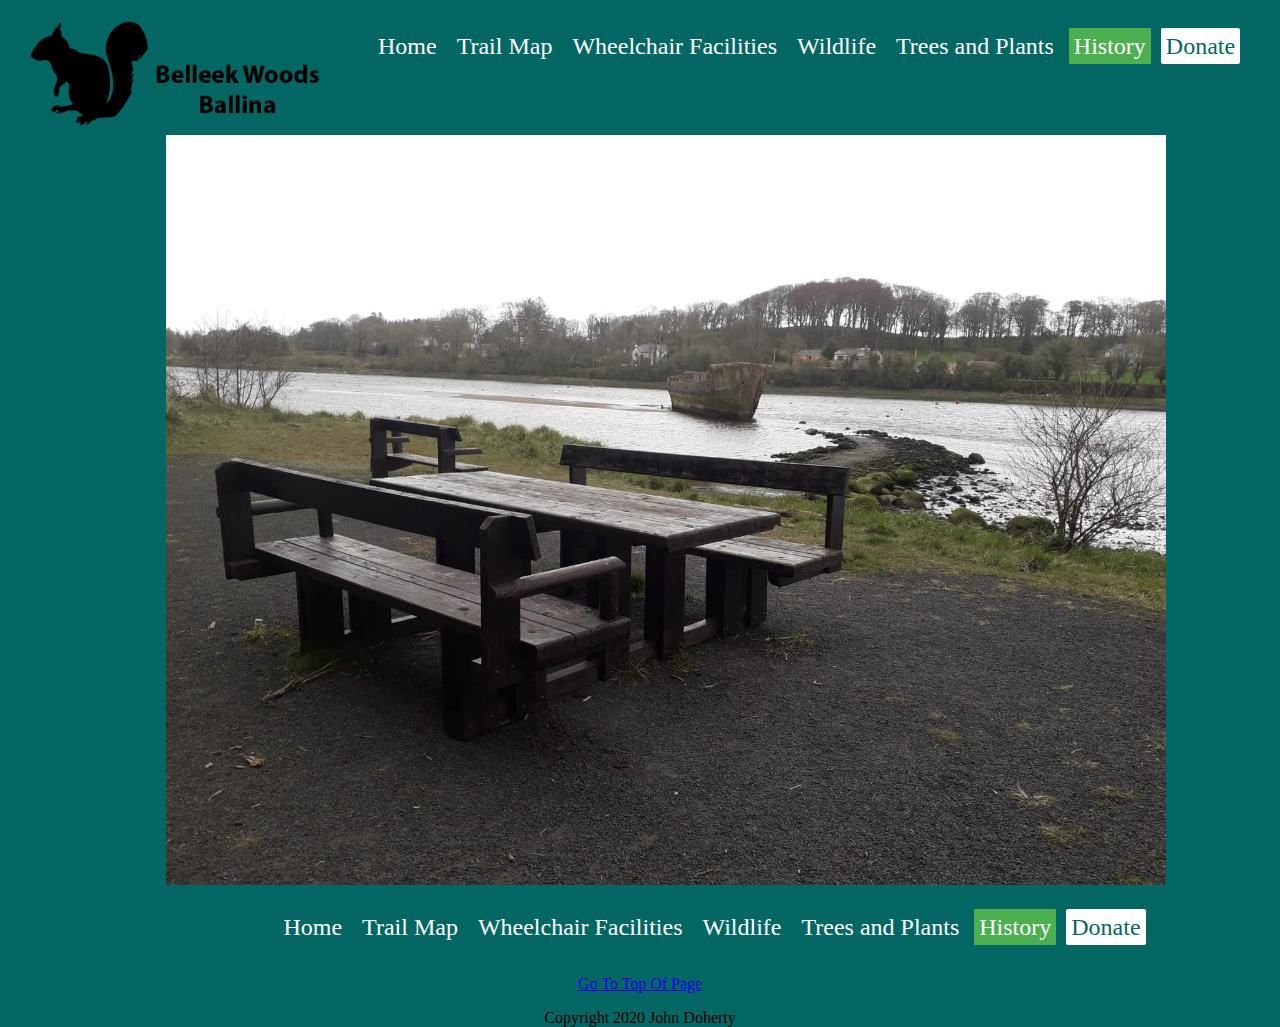
<file: history.html>
<!DOCTYPE HTML>
<!-- Author : John Doherty
   Date Created: 27-02-2020
   Page Description - Belleek Woods Website-->
   
<html lang="en">
    
    <head>
        
        <meta charset="utf-8"/>
        <meta name="description" content="Belleek Woods Ballina, a wonderful wheelchair accessible urban woods" />
        <meta name="keywords" content="Belleek Woods Walk, River Moy, Wheelchair Accessible, Red Squirrel, Cycling and Walking Trails, Greenway">
        <meta name="authors" content="John Doherty">
        <link rel="stylesheet" type="text/css" href="styles/styles.css">
        
        <title>Belleek Woods Ballina Website</title>
        
        
            
    
    
    </head>
        
        <body style="background-color: #046764">
            
            <header>
                <a name="pagetop"></a>

    
      <a href="index.html"> 
  <img style="float:left; margin-right:10px;" src="images/BelleekWoodLogo.png" alt="Belleek Woods Logo" width ="350">
                          </a>
                                                                                                            
  
  
    <nav>
        
        <ul>
        <li> <a href="index.html"> Home </a></li>
        <li> <a href="trailmap.html"> Trail Map</a></li>
        <li> <a href="wheelchairfacilities.html"> Wheelchair Facilities</a></li>
        <li> <a href="wildlife.html"> Wildlife </a></li>
        <li> <a href="treesandplants.html"> Trees and Plants</a></li>
        <li> <a class="active" href="history.html"> History </a></li>
        
            
        <li> <a style="background-color: white; color: #046764;  border:100px white; border-radius: 2px;  "  href="donate.html"> Donate</a></li>
        
        </ul>
        
    </nav>

  
  

</header>
            <section>
                <a id ="banner">
            
            
            
            <img width = "1000px" src="images/creteboom.jpg">
                
                </a>
            
            
            
            
            
            
            </section>
            
            
            
            
            
            
            
            
            
            
            
            
            <footer>
                
                
                
                
                
                
                    <nav class="bottom">
        
        <ul>
        <li> <a  href="index.html"> Home </a></li>
        <li> <a href="trailmap.html"> Trail Map</a></li>
        <li> <a href="wheelchairfacilities.html"> Wheelchair Facilities</a></li>
        <li> <a href="wildlife.html"> Wildlife </a></li>
        <li> <a href="treesandplants.html"> Trees and Plants</a></li>
        <li> <a class="active" href="history.html"> History </a></li>    
        
            
        <li> <a style="background-color: white; color: #046764;  border:100px white; border-radius: 2px;  "  href="donate.html"> Donate</a></li>
        
        </ul>
        
    </nav>
                <br>
                <br>
                <center><a href="#top">Go To Top Of Page </a></center>
                <center><p> Copyright 2020 John Doherty</p></center>
            
            
            
            
            
            
            
            </footer>
            
            
            
            
            
            
            
            
    
        
        
        
    
    
    
    
    
    
        </body>
    
    
    
    
    

    
    
    
    
    
    
</html>
</file>
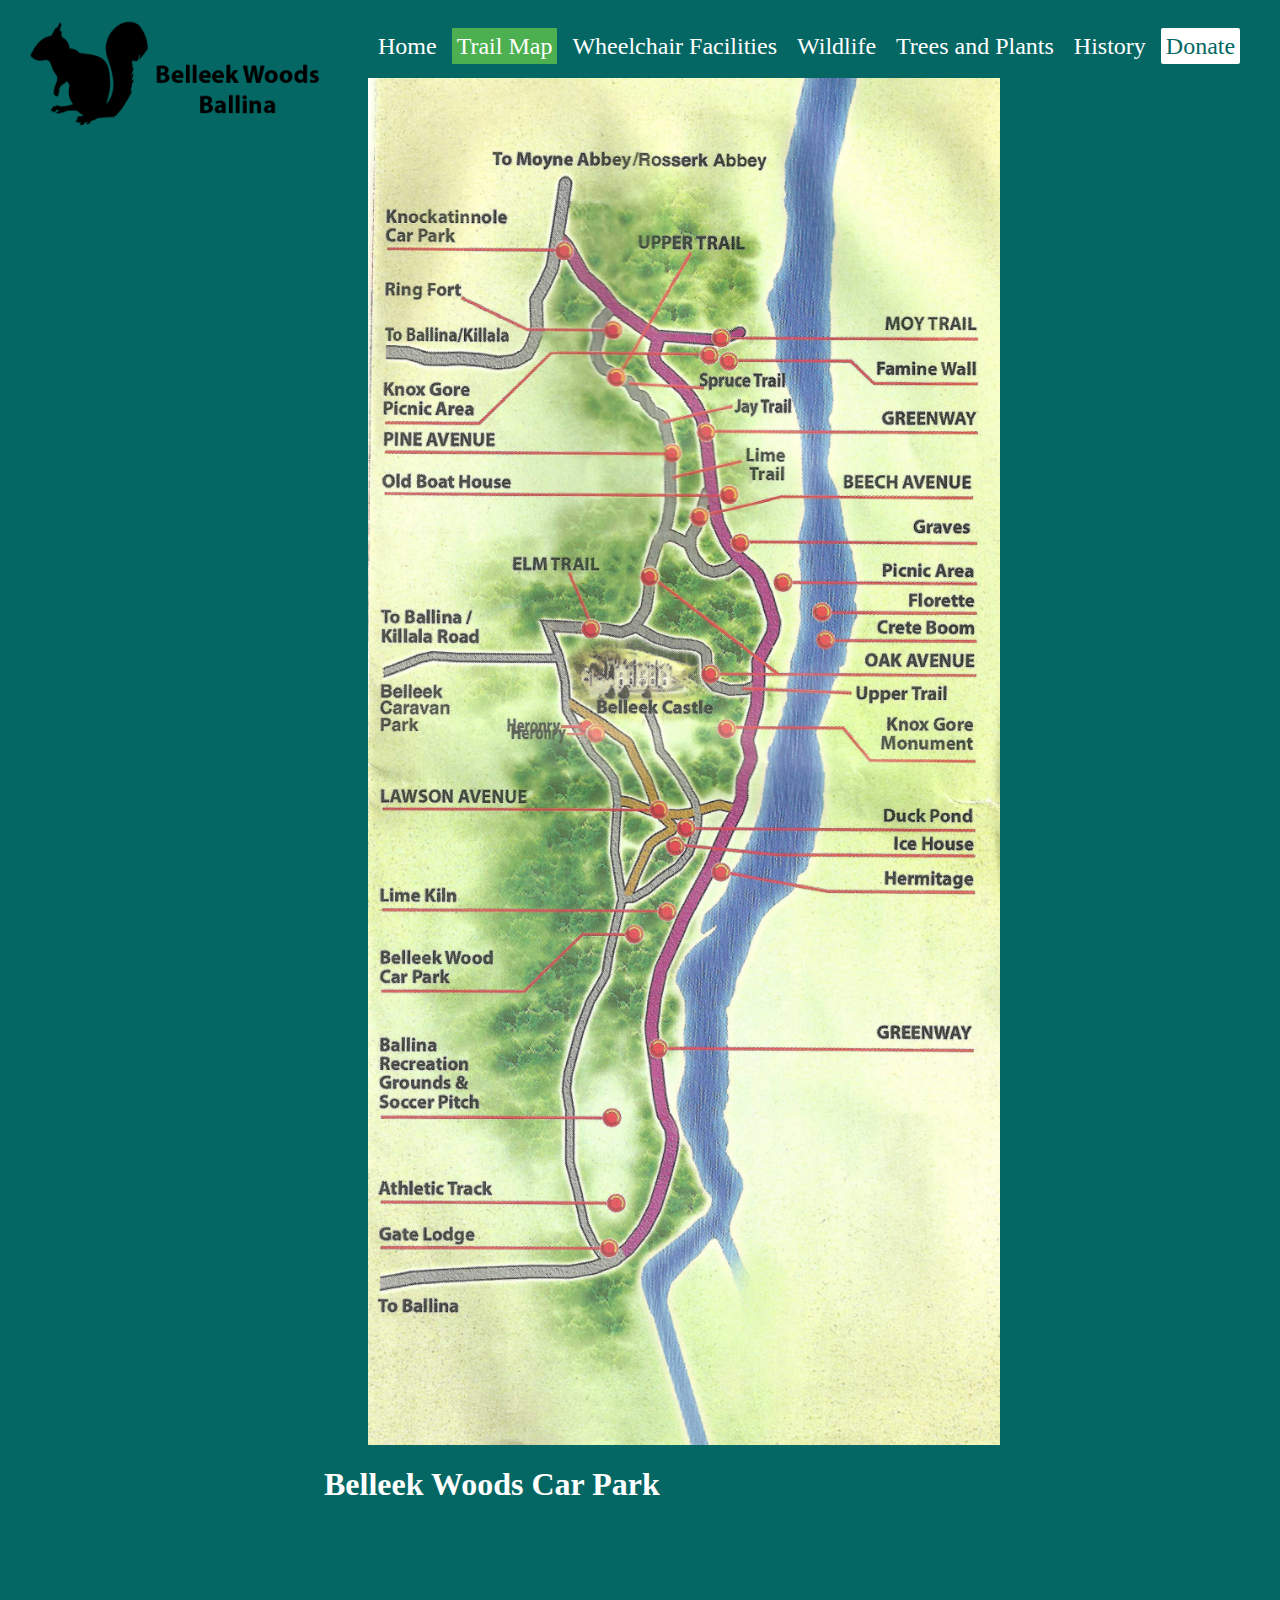
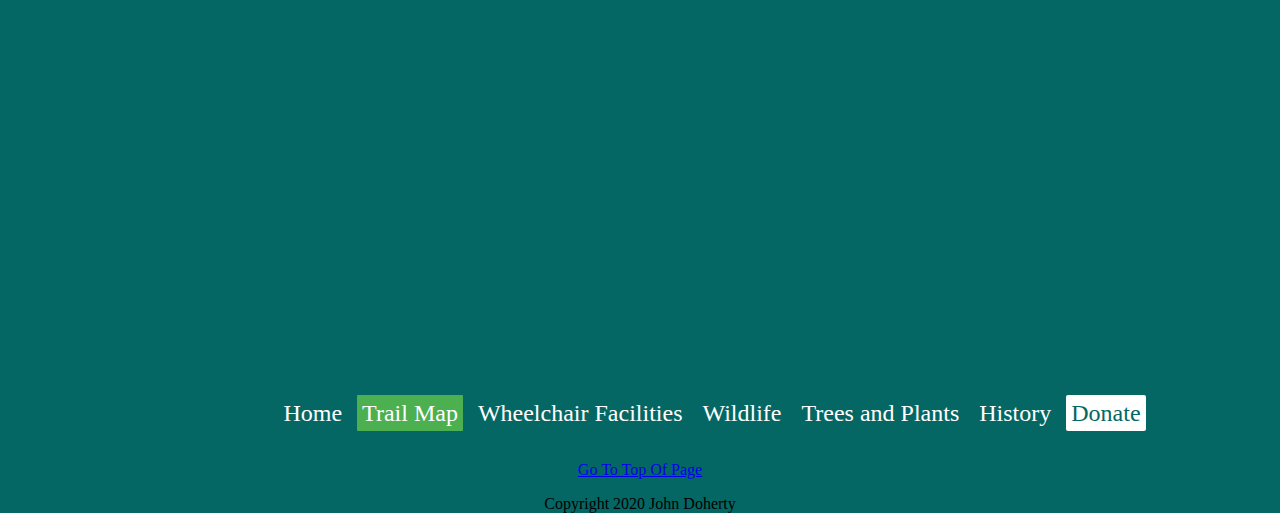
<file: trailmap.html>
<!DOCTYPE HTML>
<!-- Author : John Doherty
   Date Created: 27-02-2020
   Page Description - Belleek Woods Website-->
   
<html lang="en">
    
    <head>
        
        <meta charset="utf-8"/>
        <meta name="description" content="Belleek Woods Ballina, a wonderful wheelchair accessible urban woods" />
        <meta name="keywords" content="Belleek Woods Walk, River Moy, Wheelchair Accessible, Red Squirrel, Cycling and Walking Trails, Greenway">
        <meta name="authors" content="John Doherty">
        <link rel="stylesheet" type="text/css" href="styles/styles.css">
        
        <title>Belleek Woods Ballina Website</title>
        

    
    
    </head>
        
        <body style="background-color: #046764">
            
            <header>
                <a name="pagetop"></a>

    
      <a href="index.html"> 
  <img style="float:left; margin-right:10px;" src="images/BelleekWoodLogo.png" alt="Belleek Woods Logo" width ="350">
                          </a>
                                                                                                            
  
  
    <nav>
        
        <ul>
        <li><a href="index.html"> Home </a></li>
        <li> <a class="active" href="trailmap.html"> Trail Map</a></li>
        <li> <a href="wheelchairfacilities.html"> Wheelchair Facilities</a></li>
        <li> <a href="wildlife.html"> Wildlife </a></li>
        <li> <a href="treesandplants.html"> Trees and Plants</a></li>
        <li> <a href="history.html"> History </a></li>
            
        <li> <a style="background-color: white; color: #046764;  border:100px white; border-radius: 2px;  "  href="donate.html"> Donate</a></li>
        
        </ul>
        
    </nav>

  
  

</header>
            <section>
                <a id ="banner">
                    <img class="myMaps" width ="15%" src="images/Belleek-Map-Trails.jpg">
                    
                    <h1 class="myMaps">Belleek Woods Car Park</h1>
                    <iframe class="myMaps" src="https://www.google.com/maps/embed?pb=!1m14!1m12!1m3!1d1853.9441165626274!2d-9.14635789714911!3d54.12730337288491!2m3!1f0!2f0!3f0!3m2!1i1024!2i768!4f13.1!5e1!3m2!1sen!2sie!4v1585574347896!5m2!1sen!2sie" width="600" height="450" frameborder="0" style="border:0;" allowfullscreen="" aria-hidden="false" tabindex="0"></iframe>
                    
            
            
            
            
                
                </a>
            
            
            
            
            
            
            </section>
            
            
            
            
            
            
            
            
            
            
            
            
            <footer>
                
                
                
                
                
                
                  <nav class="bottom">
        
        <ul>
        <li><a href="index.html"> Home </a></li>
        <li> <a class="active" href="trailmap.html"> Trail Map</a></li>
        <li> <a href="wheelchairfacilities.html"> Wheelchair Facilities</a></li>
        <li> <a href="wildlife.html"> Wildlife </a></li>
        <li> <a href="treesandplants.html"> Trees and Plants</a></li>
        <li> <a href="history.html"> History </a></li>
            
        <li> <a style="background-color: white; color: #046764;  border:100px white; border-radius: 2px;  "  href="donate.html"> Donate</a></li>
        
        </ul>
        
    </nav>
                <br>
                <br>
                <center><a href="#top">Go To Top Of Page </a></center>
                <center><p> Copyright 2020 John Doherty</p></center>
            
            
            
            
            
            
            
            </footer>
            
            
            
            
            
            
            
            
    
        
        
        
    
    
    
    
    
    
        </body>
    
    
    
    
    

    
    
    
    
    
    
</html>
</file>
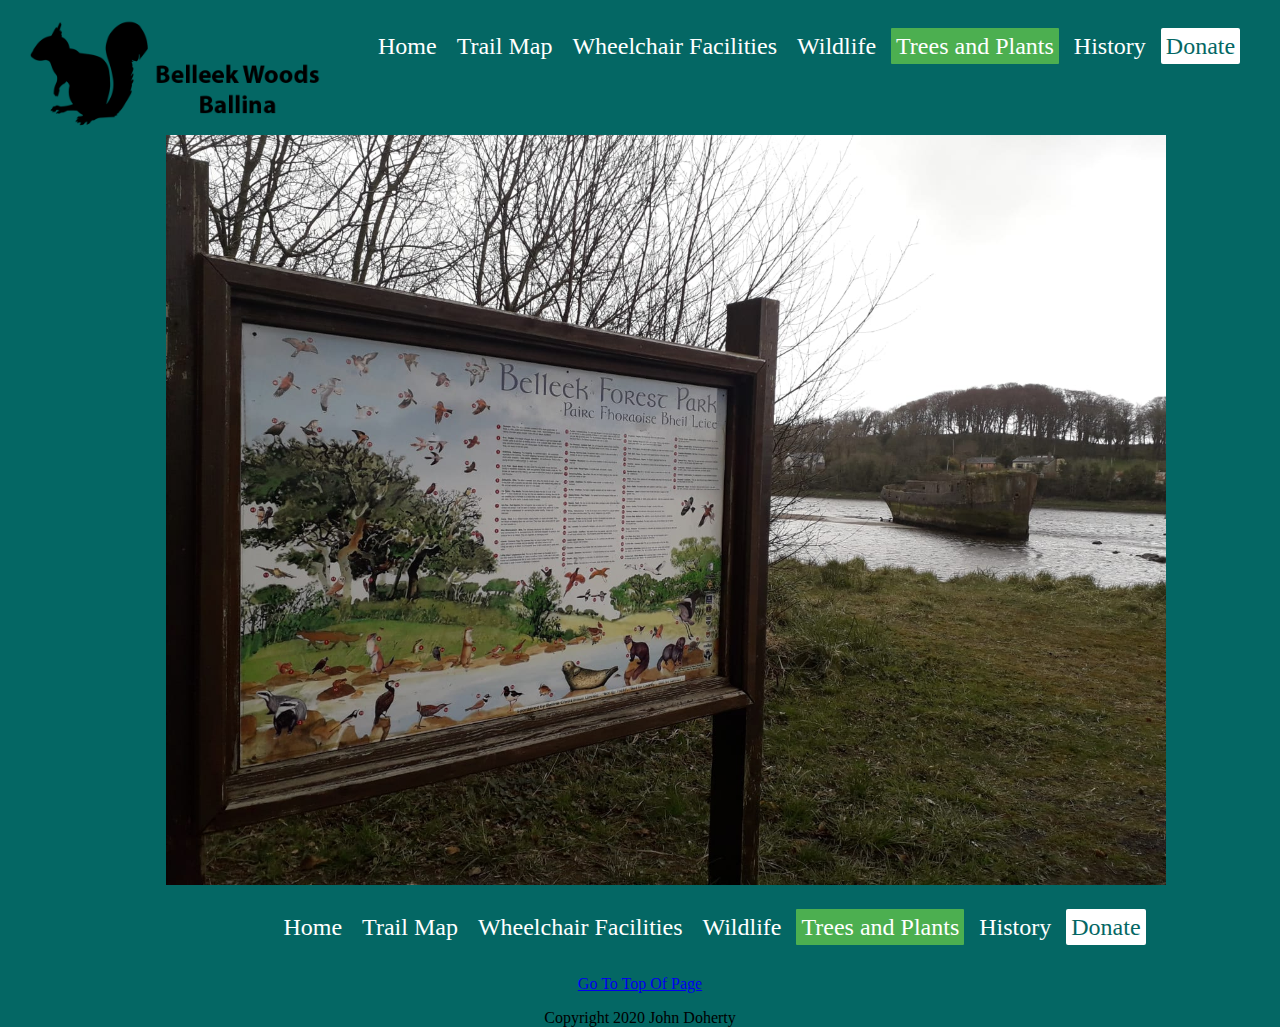
<file: treesandplants.html>
<!DOCTYPE HTML>
<!-- Author : John Doherty
   Date Created: 27-02-2020
   Page Description - Belleek Woods Website-->
   
<html lang="en">
    
    <head>
        
        <meta charset="utf-8"/>
        <meta name="description" content="Belleek Woods Ballina, a wonderful wheelchair accessible urban woods" />
        <meta name="keywords" content="Belleek Woods Walk, River Moy, Wheelchair Accessible, Red Squirrel, Cycling and Walking Trails, Greenway">
        <meta name="authors" content="John Doherty">
        <link rel="stylesheet" type="text/css" href="styles/styles.css">
        
        <title>Belleek Woods Ballina Website</title>
        
        
            
    
    
    </head>
        
        <body style="background-color: #046764">
            
            <header>
                <a name="pagetop"></a>

    
     <a href="index.html"> 
  <img style="float:left; margin-right:10px;" src="images/BelleekWoodLogo.png" alt="Belleek Woods Logo" width ="350">
                          </a>
                                                                                                            
  
  
    <nav>
        
        <ul>
        <li><a href="index.html"> Home </a></li>
        <li> <a href="trailmap.html"> Trail Map</a></li>
        <li> <a href="wheelchairfacilities.html"> Wheelchair Facilities</a></li>
        <li> <a href="wildlife.html"> Wildlife </a></li>
        <li> <a class="active" href="treesandplants.html"> Trees and Plants</a></li>    
        <li> <a href="history.html"> History </a></li>
            
        <li> <a style="background-color: white; color: #046764;  border:100px white; border-radius: 2px;  "  href="donate.html"> Donate</a></li>
        
        </ul>
        
    </nav>

  
  

</header>
            <section>
                <a id ="banner">
            
            
            
            <img width = "1000px" src="images/creteboomnature.jpg">
                
                </a>
            
            
            
            
            
            
            </section>
            
            
            
            
            
            
            
            
            
            
            
            
            <footer>
                
                
                
                
                
                
                   <nav class="bottom">
        
        <ul>
        <li><a href="index.html"> Home </a></li>
        <li> <a href="trailmap.html"> Trail Map</a></li>
        <li> <a href="wheelchairfacilities.html"> Wheelchair Facilities</a></li>
        <li> <a href="wildlife.html"> Wildlife </a></li>
        <li> <a class="active" href="treesandplants.html"> Trees and Plants</a></li>    
        <li> <a href="history.html"> History </a></li>
            
        <li> <a style="background-color: white; color: #046764;  border:100px white; border-radius: 2px;  "  href="donate.html"> Donate</a></li>
        
        </ul>
        
    </nav>
                <br>
                <br>
                <center><a href="#top">Go To Top Of Page </a></center>
                <center><p> Copyright 2020 John Doherty</p></center>
            
            
            
            
            
            
            
            </footer>
            
            
            
            
            
            
            
            
    
        
        
        
    
    
    
    
    
    
        </body>
    
    
    
    
    

    
    
    
    
    
    
</html>
</file>
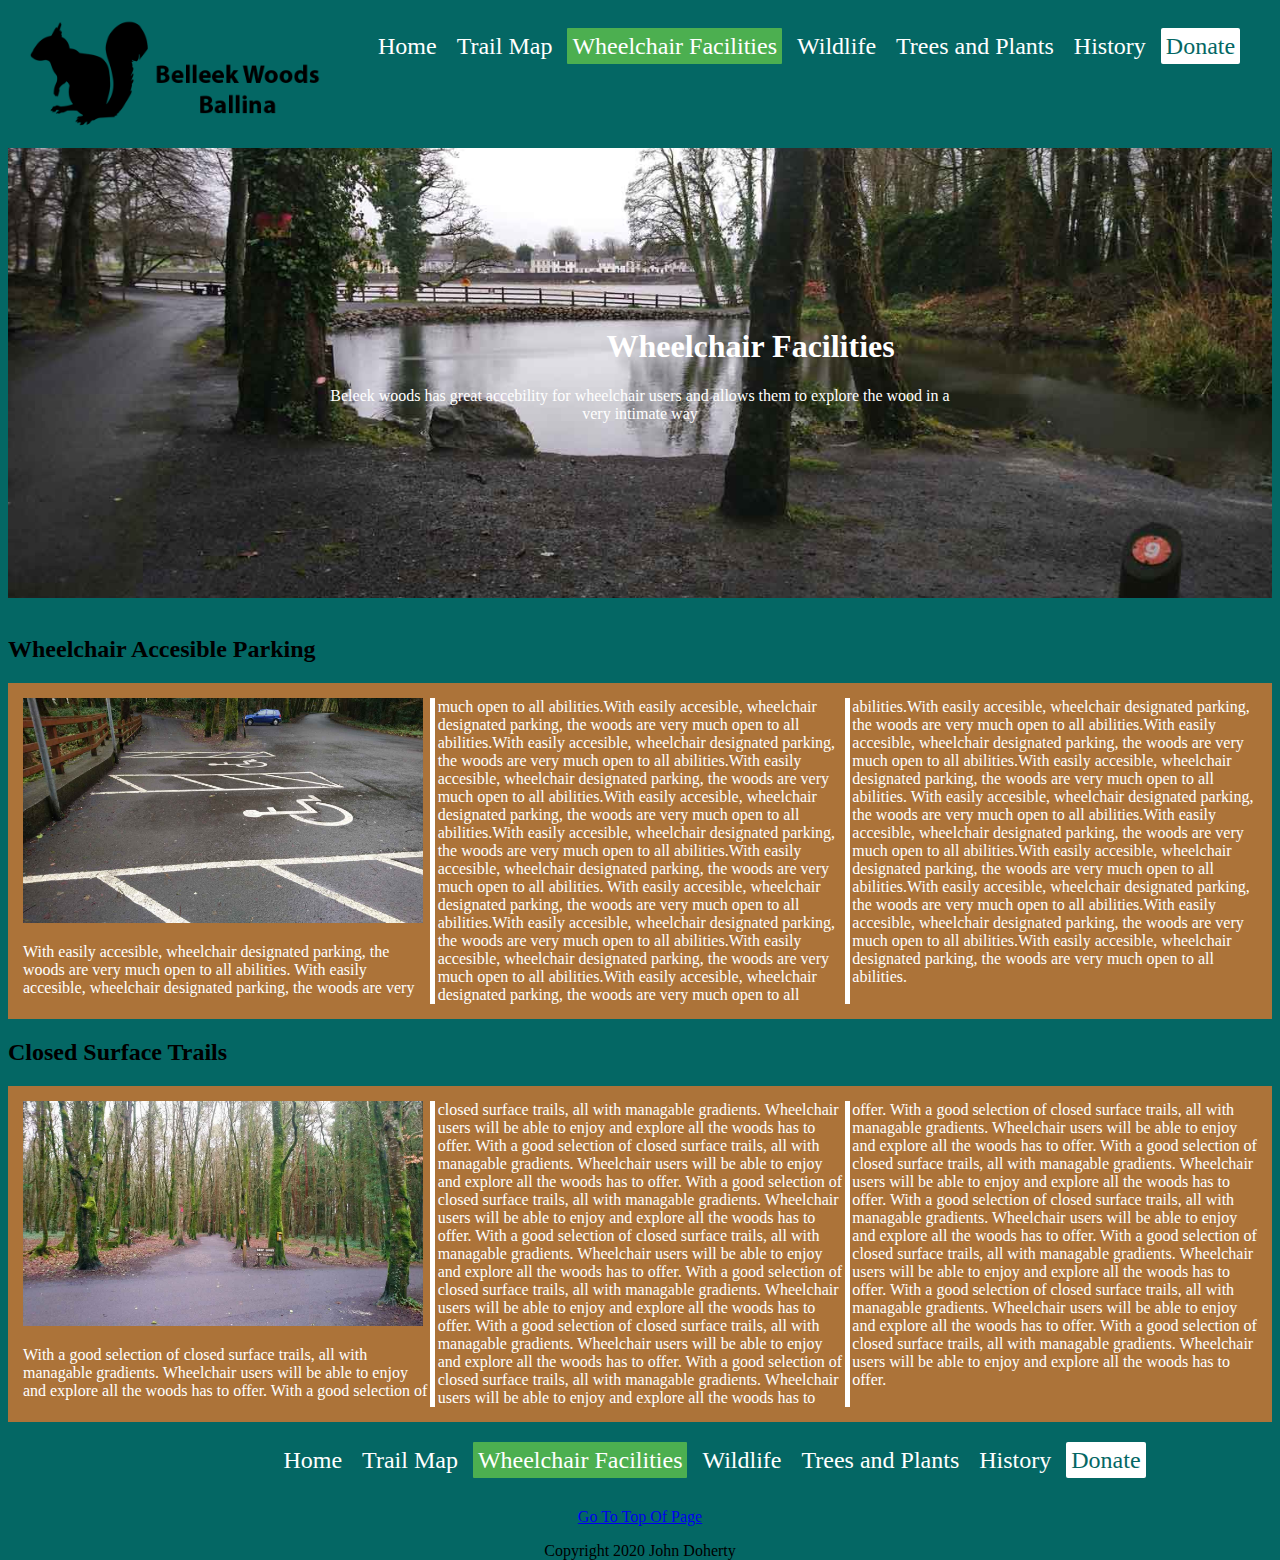
<file: wheelchairfacilities.html>
<!DOCTYPE HTML>
<!-- Author : John Doherty
   Date Created: 27-02-2020
   Page Description - Belleek Woods Website-->
   
<html lang="en">
    
    <head>
        
        <meta charset="utf-8"/>
        <meta name="description" content="Belleek Woods Ballina, a wonderful wheelchair accessible urban woods" />
        <meta name="keywords" content="Belleek Woods Walk, River Moy, Wheelchair Accessible, Red Squirrel, Cycling and Walking Trails, Greenway">
        <meta name="authors" content="John Doherty">
        <link rel="stylesheet" type="text/css" href="styles/styles.css">
        
        <title>Belleek Woods Ballina Website</title>
        
        
            
    
    
    </head>
        
        <body style="background-color: #046764">
            
            <header>
                <a name="pagetop"></a>

    
      <a href="index.html"> 
  <img style="float:left; margin-right:10px;" src="images/BelleekWoodLogo.png" alt="Belleek Woods Logo" width ="350">
                          </a>
                                                                                                            
  
  
    <nav class="navtop">
        
        <ul>
        <li><a href="index.html"> Home </a></li>
        <li> <a href="trailmap.html"> Trail Map</a></li>
        <li> <a class="active" href="wheelchairfacilities.html"> Wheelchair Facilities</a></li>
        <li> <a href="wildlife.html"> Wildlife </a></li>
        <li> <a href="treesandplants.html"> Trees and Plants</a></li>
        <li> <a href="history.html"> History </a></li>
            
        <li> <a style="background-color: white; color: #046764;  border:100px white; border-radius: 2px;  "  href="donate.html"> Donate</a></li>
        
        </ul>
        
    </nav>

  
  

</header>
            
            <section>
                <br>
                <br>
                <br>
                <br>
                <br>
            
                
            </section>
            
            
            <section class="hero-image">
                <section class="hero-text">
            
            <h1> Wheelchair Facilities</h1>
                <p> Beleek woods has great accebility for wheelchair users and allows them to explore the wood in a very intimate way</p>
                
            
            
            </section>
            
            
            </section>
            
            <section>
            <br>
            </section>
            
            
            
            <section>
        
    
    <h2> Wheelchair Accesible Parking </h2>
               
     
            <section class= "col_detail">
               
                    
                    <img style width="400" src="images/wheelchairparkingbelleek.jpg" alt="Wheelchair Parking"/>
                    <p>
                        
With easily accesible, wheelchair designated parking, the woods are very much open to all abilities. With easily accesible, wheelchair designated parking, the woods are very much open to all abilities.With easily accesible, wheelchair designated parking, the woods are very much open to all abilities.With easily accesible, wheelchair designated parking, the woods are very much open to all abilities.With easily accesible, wheelchair designated parking, the woods are very much open to all abilities.With easily accesible, wheelchair designated parking, the woods are very much open to all abilities.With easily accesible, wheelchair designated parking, the woods are very much open to all abilities.With easily accesible, wheelchair designated parking, the woods are very much open to all abilities. With easily accesible, wheelchair designated parking, the woods are very much open to all abilities.With easily accesible, wheelchair designated parking, the woods are very much open to all abilities.With easily accesible, wheelchair designated parking, the woods are very much open to all abilities.With easily accesible, wheelchair designated parking, the woods are very much open to all abilities.With easily accesible, wheelchair designated parking, the woods are very much open to all abilities.With easily accesible, wheelchair designated parking, the woods are very much open to all abilities.With easily accesible, wheelchair designated parking, the woods are very much open to all abilities. With easily accesible, wheelchair designated parking, the woods are very much open to all abilities.With easily accesible, wheelchair designated parking, the woods are very much open to all abilities.With easily accesible, wheelchair designated parking, the woods are very much open to all abilities.With easily accesible, wheelchair designated parking, the woods are very much open to all abilities.With easily accesible, wheelchair designated parking, the woods are very much open to all abilities.With easily accesible, wheelchair designated parking, the woods are very much open to all abilities.
                </p>
                
                
                </section>
     
             
            
    
    
    </section>
    <section>
        
    
    <h2> Closed Surface Trails </h2>
               
     
            <section class= "col_detail">
               
                    
                    <img style width="400" src="images/closedsurfacetrailsbelleek.jpg" alt="Choclate Desert"/>
                    <p>
                        
With a good selection of closed surface trails, all with managable gradients. Wheelchair users will be able to enjoy and explore all the woods has to offer. With a good selection of closed surface trails, all with managable gradients. Wheelchair users will be able to enjoy and explore all the woods has to offer. With a good selection of closed surface trails, all with managable gradients. Wheelchair users will be able to enjoy and explore all the woods has to offer. With a good selection of closed surface trails, all with managable gradients. Wheelchair users will be able to enjoy and explore all the woods has to offer. With a good selection of closed surface trails, all with managable gradients. Wheelchair users will be able to enjoy and explore all the woods has to offer. With a good selection of closed surface trails, all with managable gradients. Wheelchair users will be able to enjoy and explore all the woods has to offer. With a good selection of closed surface trails, all with managable gradients. Wheelchair users will be able to enjoy and explore all the woods has to offer. With a good selection of closed surface trails, all with managable gradients. Wheelchair users will be able to enjoy and explore all the woods has to offer. With a good selection of closed surface trails, all with managable gradients. Wheelchair users will be able to enjoy and explore all the woods has to offer. With a good selection of closed surface trails, all with managable gradients. Wheelchair users will be able to enjoy and explore all the woods has to offer. With a good selection of closed surface trails, all with managable gradients. Wheelchair users will be able to enjoy and explore all the woods has to offer. With a good selection of closed surface trails, all with managable gradients. Wheelchair users will be able to enjoy and explore all the woods has to offer. With a good selection of closed surface trails, all with managable gradients. Wheelchair users will be able to enjoy and explore all the woods has to offer. With a good selection of closed surface trails, all with managable gradients. Wheelchair users will be able to enjoy and explore all the woods has to offer.
                </p>
                
                
                </section>
     
             
            
    
    
    </section>
            
            
            
            
            
            
            
            
            
            
            
            
            <footer>
                
                
                
                
                
                
                   <nav class="bottom">
        
        <ul>
        <li><a href="index.html"> Home </a></li>
        <li> <a href="trailmap.html"> Trail Map</a></li>
        <li> <a class="active" href="wheelchairfacilities.html"> Wheelchair Facilities</a></li>
        <li> <a href="wildlife.html"> Wildlife </a></li>
        <li> <a href="treesandplants.html"> Trees and Plants</a></li>
        <li> <a href="history.html"> History </a></li>
            
        <li> <a style="background-color: white; color: #046764;  border:100px white; border-radius: 2px;  "  href="donate.html"> Donate</a></li>
        
        </ul>
        
    </nav>
                <br>
                <br>
                <center><a href="#top">Go To Top Of Page </a></center>
                <center><p> Copyright 2020 John Doherty</p></center>
            
            
            
            
            
            
            
            </footer>
            
            
            
            
            
            
            
            
    
        
        
        
    
    
    
    
    
    
        </body>
    
    
    
    
    

    
    
    
    
    
    
</html>
</file>
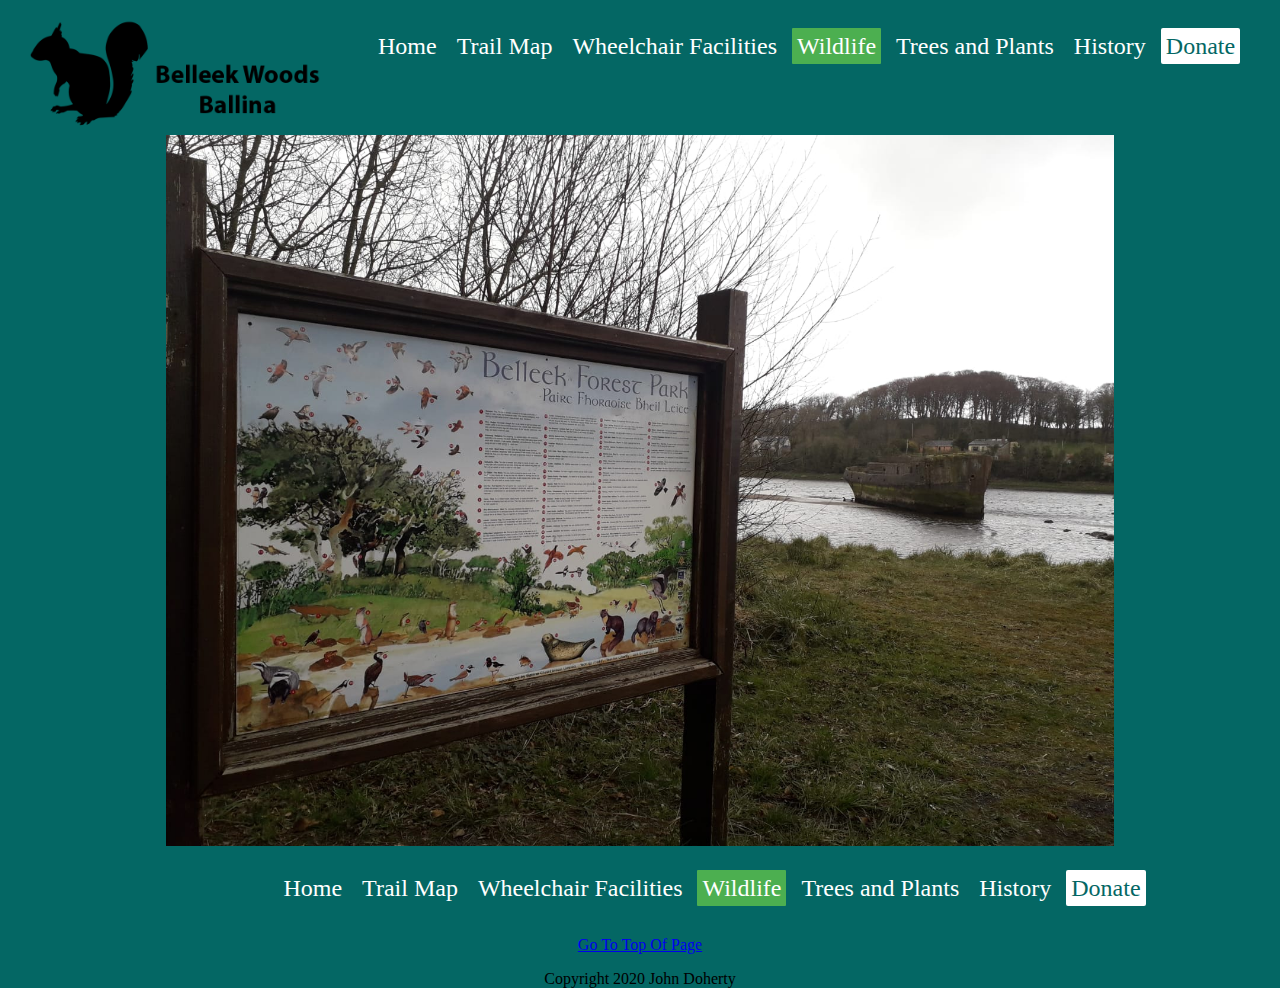
<file: wildlife.html>
<!DOCTYPE HTML>
<!-- Author : John Doherty
   Date Created: 27-02-2020
   Page Description - Belleek Woods Website-->
   
<html lang="en">
    
    <head>
        
        <meta charset="utf-8"/>
        <meta name="description" content="Belleek Woods Ballina, a wonderful wheelchair accessible urban woods" />
        <meta name="keywords" content="Belleek Woods Walk, River Moy, Wheelchair Accessible, Red Squirrel, Cycling and Walking Trails, Greenway">
        <meta name="authors" content="John Doherty">
        <link rel="stylesheet" type="text/css" href="styles/styles.css">
        
        <title>Belleek Woods Ballina Website</title>
        
        
            
    
    
    </head>
        
        <body style="background-color: #046764">
            
            <header>
                <a name="pagetop"></a>

    
      <a href="index.html"> 
  <img style="float:left; margin-right:10px;" src="images/BelleekWoodLogo.png" alt="Belleek Woods Logo" width ="350">
                          </a>
                                                                                                            
  
  
    <nav>
        
        <ul>
        <li><a href="index.html"> Home </a></li>
        <li> <a href="trailmap.html"> Trail Map</a></li>
        <li> <a href="wheelchairfacilities.html"> Wheelchair Facilities</a></li>    
        <li> <a class="active" href="wildlife.html"> Wildlife </a></li>
        <li> <a href="treesandplants.html"> Trees and Plants</a></li>
        <li> <a href="history.html"> History </a></li>
            
        <li> <a style="background-color: white; color: #046764;  border:100px white; border-radius: 2px;  "  href="donate.html"> Donate</a></li>
        
        </ul>
        
    </nav>

  
  

</header>
            <section>
                <a id ="banner">
            
            
            
            <img width = "75%" src="images/creteboomnature.jpg">
                
                </a>
            
            
            
            
            
            
            </section>
            
            
            
            
            
            
            
            
            
            
            
            
            <footer>
                
                
                
                
                
                
                  <nav class="bottom">
                        <ul> 
         <li><a href="index.html"> Home </a></li>
        <li> <a href="trailmap.html"> Trail Map</a></li>
        <li> <a href="wheelchairfacilities.html"> Wheelchair Facilities</a></li>    
        <li> <a class="active" href="wildlife.html"> Wildlife </a></li>
        <li> <a href="treesandplants.html"> Trees and Plants</a></li>
        <li> <a href="history.html"> History </a></li>
            
        <li> <a style="background-color: white; color: #046764;  border:100px white; border-radius: 2px;  "  href="donate.html"> Donate</a></li>
                        
        
        </ul>
        
    </nav>
                <br>
                <br>
                <center><a href="#top">Go To Top Of Page </a></center>
                <center><p> Copyright 2020 John Doherty</p></center>
            
            
            
            
            
            
            
            </footer>
            
            
            
            
            
            
            
            
    
        
        
        
    
    
    
    
    
    
        </body>
    
    
    
    
    

    
    
    
    
    
    
</html>
</file>
<file: styles/styles.css>
nav
{
    
    padding: 25px;
    
    
}

body, html {
    height: 100%;
}



nav ul
{
    text-align: center;
    font-size: 1.5em;
    list-style-type: none;
    margin: 0;
    padding: 0;
    
}


nav ul li

{
    float:left;
    
}

nav ul li a
{
    color: white;
    text-decoration: none;
    display: inline;
    margin: 5px;
    padding: 5px;
    
}

.active {
  background-color: #4CAF50;
  color: white;
    border-radius: 1px;
}


#top {
    text-align: center;
}

#banner {
            
        margin-left: 12.5%;
        
    
}

.myMaps 
 {
 

  display: block;
  margin-left: 25%;
  margin-right: 25%;
  width: 50%;
}

    



.bottom {
    padding-left: 21%;
}

h1 {
    color: white;
    margin-left: 35%;
    
}

iframe {
    display: block;
    margin-left: 27%;
    
    width: 50%;
}


section {
    
}

.col_detail {
        column-count: 3;
    column-rule: 5px solid white;
    column-gap: 10px;
    padding: 15px;
    background: #ac7339;
    color: white;
    
}

.hero-image {
     
  background-image: url(../images/pondbelleek.jpg);


  height: 50%;

  
  background-position: center;
  background-repeat: no-repeat;
  background-size: cover;
  position: relative;
}

.hero-text {
     text-align: center;
  position: absolute;
  top: 50%;
  left: 50%;
  transform: translate(-50%, -50%);
  color: white;
}

.navtop {
    border-bottom: 20px;
}
</file>
